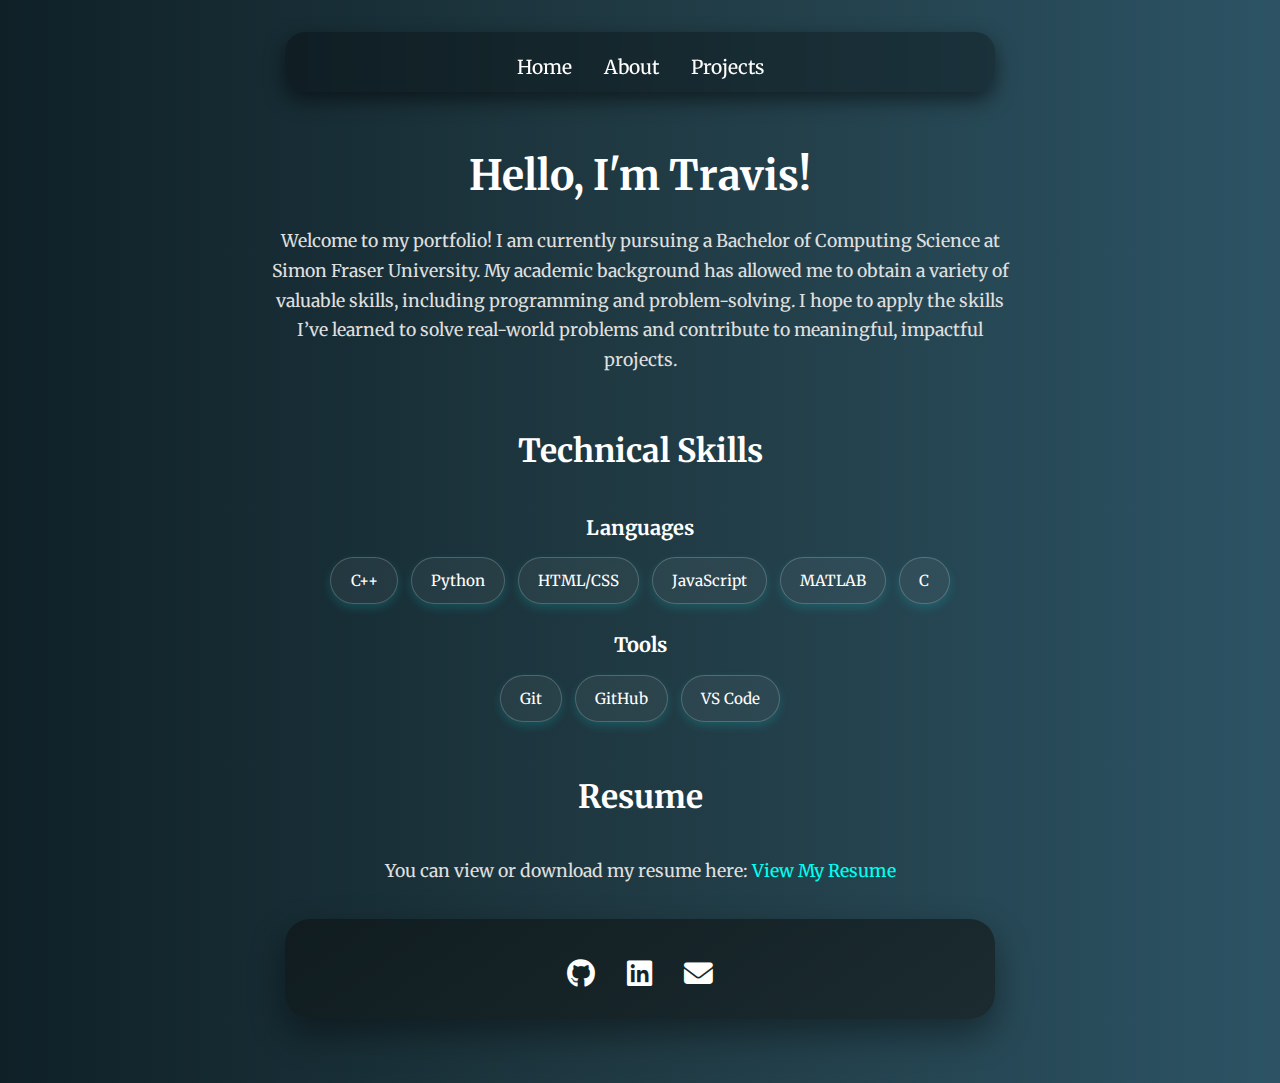
<file: index.html>
<!DOCTYPE html>
<html lang="en">
<head>
    <meta charset="UTF-8">
    <meta name="viewport" content="width=device-width, initial-scale=1.0">
    <title>Travis Johal | Home</title>
    <link rel="icon" type="image/png" href="./potentialLogo.png">
    <link rel="stylesheet" href="style.css">
    <link rel="stylesheet" href="https://cdnjs.cloudflare.com/ajax/libs/font-awesome/6.5.0/css/all.min.css">
    <link href="https://fonts.googleapis.com/css2?family=Merriweather&display=swap" rel="stylesheet">

</head>
<body>

     <nav>
        <a href="index.html">Home</a>
        <a href="about.html">About</a>
        <a href="projects.html">Projects</a>
    </nav>

    <h1>Hello, I'm Travis!</h1>
    <p>Welcome to my portfolio! I am currently pursuing a Bachelor of Computing Science at Simon Fraser University. My academic background has allowed me to obtain a variety of valuable skills, including programming and problem-solving. I hope to apply the skills I’ve learned to solve real-world problems and contribute to meaningful, impactful projects.</p>
    <section id="skills">
        <h2>Technical Skills</h2>
        <div class="skills_category">
            <h3>Languages</h3>
            <div class="skill_tags">
                <span class="tag">C++</span>
                <span class="tag">Python</span>
                <span class="tag">HTML/CSS</span>
                <span class="tag">JavaScript</span>
                <span class="tag">MATLAB</span>
                <span class="tag">C</span>
            </div>
        </div>
        <div class="skills_category">
            <h3>Tools</h3>
            <div class="skill_tags">
                <span class="tag">Git</span>
                <span class="tag">GitHub</span>
                <span class="tag">VS Code</span>
            </div>
        </div>
        <section>
        <h2>Resume</h2>
        <p>
        You can view or download my resume here:
        <a href="TarunJohalResume.pdf" target="_blank" class="resume-link">View My Resume</a>
        </p>

    </section>

    <footer>
        <div class="contact_buttons">
            <a href="https://github.com/TravisJohal" target="_blank">
                <i class="fab fa-github contact_icon"></i>
            </a>
            <a href="https://www.linkedin.com/in/travis-johal-570478347
    " target="_blank">
                    <i class="fab fa-linkedin contact_icon"></i>
                </a>
            <a href="mailto:travjohal@gmail.com">
                    <i class="fas fa-envelope contact_icon"></i>
                </a>

        </div>
    </footer>

</body>
</html>
</file>
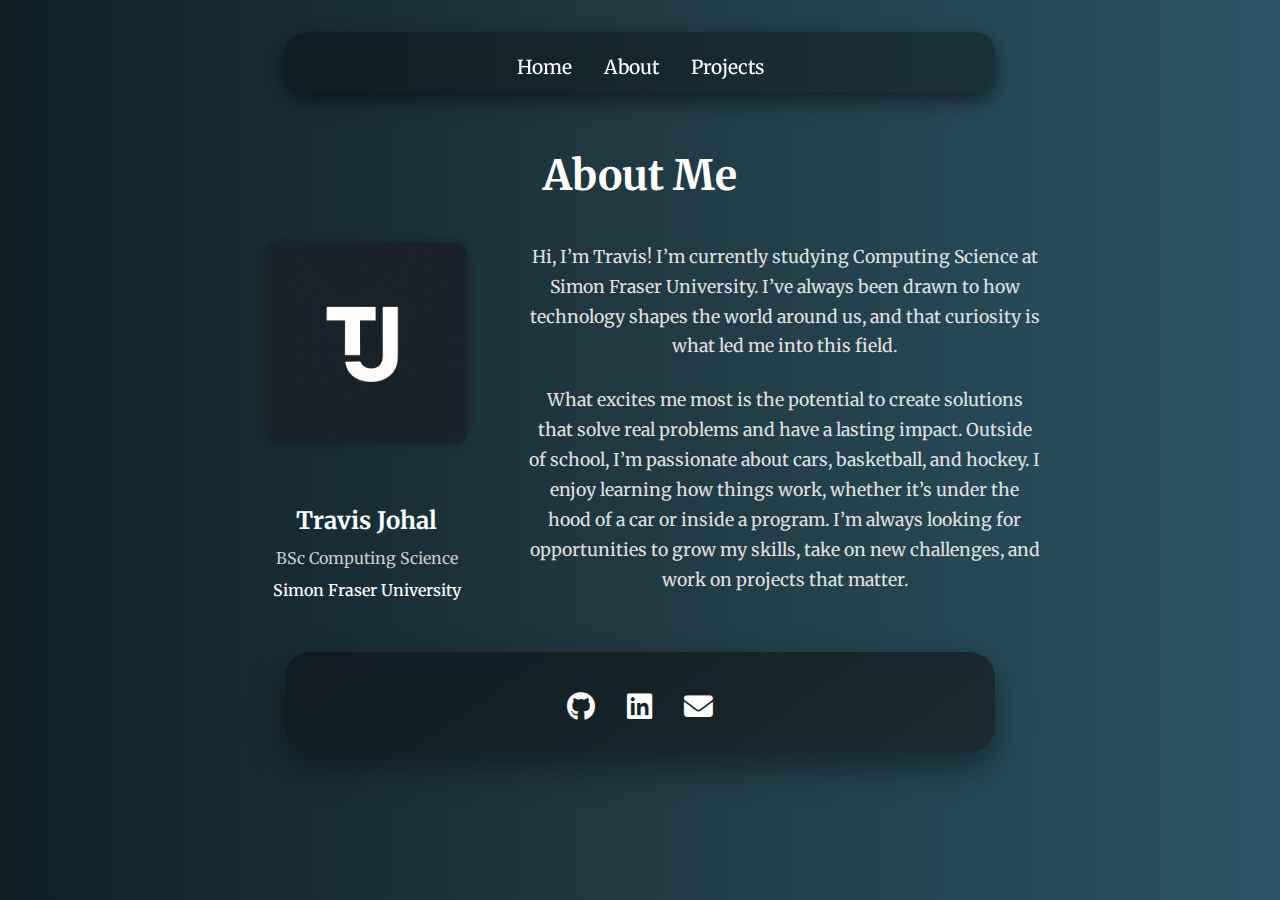
<file: about.html>
<!DOCTYPE html>
<html lang="en">
<head>
  <meta charset="UTF-8" />
  <meta name="viewport" content="width=device-width, initial-scale=1.0" />
  <title>Travis Johal | About</title>
  <link rel="stylesheet" href="style.css"/>
  <link rel="stylesheet" href="https://cdnjs.cloudflare.com/ajax/libs/font-awesome/6.5.0/css/all.min.css"/>


</head>
<body>
  <nav>
    <a href="index.html">Home</a>
    <a href="about.html">About</a>
    <a href="projects.html">Projects</a>
  </nav>

  <h1>About Me</h1>

    <div class="about-container">
      <div class="about-left">
        <img src="PersonalLogo.jpg" alt="Personal logo" class="about-logo" />
        <div class="about-name">
          <h2>Travis Johal</h2>
          <p>BSc Computing Science</p>
          <p>
            <a href="https://www.sfu.ca" target="_blank">Simon Fraser University</a>
          </p>
        </div>

      </div>
      <div class="about-right">
        <p>
         Hi, I’m Travis! I’m currently studying Computing Science at Simon Fraser University. I’ve always been drawn to how technology shapes the world around us, and that curiosity is what led me into this field.
        </p>
        <p>
          What excites me most is the potential to create solutions that solve real problems and have a lasting impact. Outside of school, I’m passionate about cars, basketball, and hockey. I enjoy learning how things work, whether it’s under the hood of a car or inside a program. I’m always looking for opportunities to grow my skills, take on new challenges, and work on projects that matter.
        </p>
      </div>
    </div>
</section>

      <footer>
        <div class="contact_buttons">
            <a href="https://github.com/TravisJohal" target="_blank">
                <i class="fab fa-github contact_icon"></i>
            </a>
            <a href="https://www.linkedin.com/in/travis-johal-570478347
    " target="_blank">
                    <i class="fab fa-linkedin contact_icon"></i>
                </a>
            <a href="mailto:travjohal@gmail.com">
                    <i class="fas fa-envelope contact_icon"></i>
                </a>

        </div>
    </footer>
</body>
</html>
</file>
<file: style.css>
@import url('https://fonts.googleapis.com/css2?family=Merriweather&display=swap');

* {
  margin: 0;
  padding: 0;
  box-sizing: border-box;
}

body {
  font-family: 'Merriweather', serif;
  background: linear-gradient(to right, #0f2027, #203a43, #2c5364);
  color: #ffffff;
  font-size: 1.1rem;        
  line-height: 1.7;
  max-width: 900px;         
  margin: 0 auto;           
  padding: 2rem;
  text-align: center;
}

nav 
{
  display: flex;
  justify-content: center;
  gap: 2rem;
  padding: 1.2rem 2rem;
  background-color: rgba(0, 0, 0, 0.3);
  border-radius: 20px;
  margin-bottom: 3rem;
  box-shadow: 0 8px 20px rgba(0,0,0,0.5);
  backdrop-filter: blur(10px);
  max-width: 85%;
  margin-left: auto;
  margin-right: auto;
  height: 60px;
}

nav a 
{
  color: #ffffff;
  text-decoration: none;
  font-size: 1.2rem;
  position: relative;
  transition: 0.3s ease-in-out;
}

nav a::after 
{
  content: '';
  height: 2px;
  width: 0%;
  background: #00fff0;
  position: absolute;
  bottom: -5px;
  left: 0;
  transition: 0.3s ease;
}

nav a:hover 
{
  color: #00fff0;
}

nav a:hover::after 
{
  width: 100%;
}


h1 
{
  font-size: 2.6rem;
  margin-bottom: 1rem;
}

h2 
{
  font-size: 2rem;
  margin-top: 3rem;
  margin-bottom: 1rem;
  color: #ffffff;
}


p 
{
  max-width: 750px;
  margin: 1rem auto;
  line-height: 1.7;
  color: #e0e0e0;
  /*margin-bottom: 2rem;*/
}


.skills_category h3 
{
  font-size: 1.25rem;
  margin: 1.5rem 0 0.8rem;
  color: #ffffff;
}

.skill_tags 
{
  display: flex;
  flex-wrap: wrap;
  justify-content: center;
  gap: 0.8rem;
}

.tag 
{
  background: rgba(255,255,255,0.05);
  padding: 0.6rem 1.2rem;
  border-radius: 30px;
  font-size: 0.95rem;
  color: #ffffff;
  box-shadow: 0 4px 10px rgba(0,255,255,0.15);
  border: 1px solid rgba(255,255,255,0.2);
  transition: 0.4s ease;
}

.tag:hover 
{
  background: #00fff0;
  color: #000;
  transform: scale(1.05);
}


.contact_buttons 
{
  margin-top: 1rem;
  display: flex;
  justify-content: center;
  gap: 2rem;
}

.contact_icon 
{
  font-size: 1.8rem;
  color: #ffffff;
  transition: 0.3s ease;
}

.contact_icon:hover 
{
  color: #00fff0;
  transform: scale(1.2);
}


section:last-of-type a 
{
  color: #00fff0;
  text-decoration: none;
}

section:last-of-type a:hover 
{
  text-decoration: underline;
}

footer {
  background: linear-gradient(145deg, #101c1f, #1b2b30);
  border-radius: 25px;
  box-shadow: 0 15px 35px rgba(0, 0, 0, 0.4);
  padding: 1rem 2rem;
  display: flex;
  justify-content: center;
  align-items: center;
  gap: 3rem;
  font-family: 'Merriweather', serif;
  color: white;
  margin: 2rem auto;
  max-width: 85%;
  height: 60px;
  margin-left: auto;      /* AND THIS */
  margin-right: auto;  
}


footer a {
  text-decoration: none;
}

footer i {
  font-size: 1.8rem;
  color: white;
  transition: color 0.3s ease, transform 0.3s ease;
}

footer i:hover {
  color: #00bcd4;
  transform: scale(1.15);
}



nav {
  display: flex;
  justify-content: center;
  gap: 2rem;
  padding: 1.2rem 2rem;
  background-color: rgba(0, 0, 0, 0.3);
  border-radius: 20px;
  margin-bottom: 3rem;
  box-shadow: 0 8px 20px rgba(0,0,0,0.5);
  backdrop-filter: blur(10px);
}

nav a {
  color: #ffffff;
  text-decoration: none;
  font-size: 1.2rem;
  position: relative;
  transition: 0.3s ease-in-out;
}

nav a::after {
  content: '';
  height: 2px;
  width: 0%;
  background: #00fff0;
  position: absolute;
  bottom: -5px;
  left: 0;
  transition: 0.3s ease;
}

nav a:hover {
  color: #00fff0;
}

nav a:hover::after {
  width: 100%;
}


h1 
{
  font-size: 2.6rem;
  margin-bottom: 1rem;
}


p {

  max-width: 750px;
  margin: auto;
  color: #e0e0e0;
  font-size: 1.1rem;
}

footer 
{
  background: linear-gradient(145deg, #101c1f, #1b2b30);
  border-radius: 25px;
  box-shadow: 0 15px 35px rgba(0, 0, 0, 0.4);
  padding: 1rem 2rem;
  display: flex;
  justify-content: center;
  align-items: center;
  gap: 3rem;
  font-family: 'Merriweather', serif;
  color: white;
  margin: 2rem auto;
  max-width: 85%;
  height: 100px;
}

footer a 
{
  text-decoration: none;
}

footer i 
{
  font-size: 1.8rem;
  color: white;
  transition: color 0.3s ease, transform 0.3s ease;
}

footer i:hover 
{
  color: #00bcd4;
  transform: scale(1.15);
}

.contact_buttons 
{
  display: flex;
  justify-content: center;
  align-items: center;
  gap: 2rem;
}

.about-page p 
{
  max-width: 750px;         
  margin: 1.5rem auto;       
  line-height: 1.7;          
  color: #e0e0e0;
  text-align: justify;       
  text-align-last: left;     
}

.project 
{
  display: flex;
  align-items: flex-start;
  gap: 1.5rem;
  background: rgba(255,255,255,0.05);
  border-radius: 12px;
  box-shadow: 0 4px 12px rgba(0,0,0,0.3);
  padding: 1.5rem;
  max-width: 900px;
  margin: 0 auto; /* centers it like the others */
  text-align: left;
}

.project-img 
{
  width: 150px;
  height: auto;
  border-radius: 8px;
  object-fit: contain;
}

.project-details 
{
  flex: 1;
}

.project h3 
{
  font-size: 1.6rem;
  margin-bottom: 0.75rem;
}

.project h3 a 
{
  color: #ffffff;
  text-decoration: none;
  font-weight: 600;
}

.project h3 a:hover 
{
  text-decoration: underline;
}

.project p 
{
  margin: 0;
  line-height: 1.6;
  color: #e0e0e0;
  font-size: 1rem;
}
.projects-container 
{
  display: flex;
  flex-direction: column;
  gap: 2rem;           
  max-width: 900px;
  margin: 2rem auto;   
  padding: 0 1rem;
}
h2 
{
  margin-bottom: 2rem;  
}

.about-container 
{
  display: flex;
  gap: 2rem;
  max-width: 900px;
  margin: 2rem auto;
  padding: 0 1rem;
  align-items: flex-start;
}

.about-left 
{
  flex: 1;
  text-align: center;
}

.about-logo 
{
  width: 200px;
  height: auto;
  border-radius: 12px;
  box-shadow: 0 0 10px rgba(0,0,0,0.3);
}

.about-right 
{
  flex: 2;
  font-size: 1.05rem;
  line-height: 1.7;
  color: #e0e0e0;
}
.about-right p 
{
  margin-bottom: 1.5rem;
}

.about-name 
{
  margin-top: 1rem;
  color: #ffffff;
}

.about-name h2 
{
  font-size: 1.5rem;
  font-weight: 700;
  margin-bottom: 0.25rem;
}

.about-name p 
{
  font-size: 1rem;
  color: #cccccc;
  margin: 0.25rem 0;
}

.about-left .about-name a 
{
  color: #ffffff;
  text-decoration: none;
  font-weight: 500;
}

.about-left .about-name a:hover 
{
  color: #00bcd4;
  text-decoration: underline;
}


.about-name a:hover 
{
  text-decoration: underline;
  color: #00bcd4;
}

.traits 
{
  display: flex;
  flex-wrap: wrap;
  justify-content: flex-start;
  gap: 1rem;
  max-width: 750px;
  margin-top: 1rem;
}

.traits span 
{
  padding: 0.5rem 1.2rem;
  background: rgba(255, 255, 255, 0.05);
  border-radius: 8px;
  font-size: 0.95rem;
  color: #ffffff;
  border: 1px solid rgba(255, 255, 255, 0.2);
  transition: 0.3s ease;
}

.traits span:hover 
{
  background: #00fff0;
  color: #000;
  transform: scale(1.05);
}
.about-right h2 
{
  text-align: left;
  margin-left: 0;
  padding-left: 0;
}

.traits 
{
  display: flex;
  flex-wrap: wrap;
  justify-content: flex-start; /* aligns tags to the left */
  gap: 1rem;
  margin-top: 1rem;
  padding-left: 0;
}

.resume-link 
{
  color: #ffffff;
  text-decoration: none;
  font-weight: 500;
}

.resume-link:hover
 {
  color: #00fff0;
  text-decoration: underline;
}
</file>
